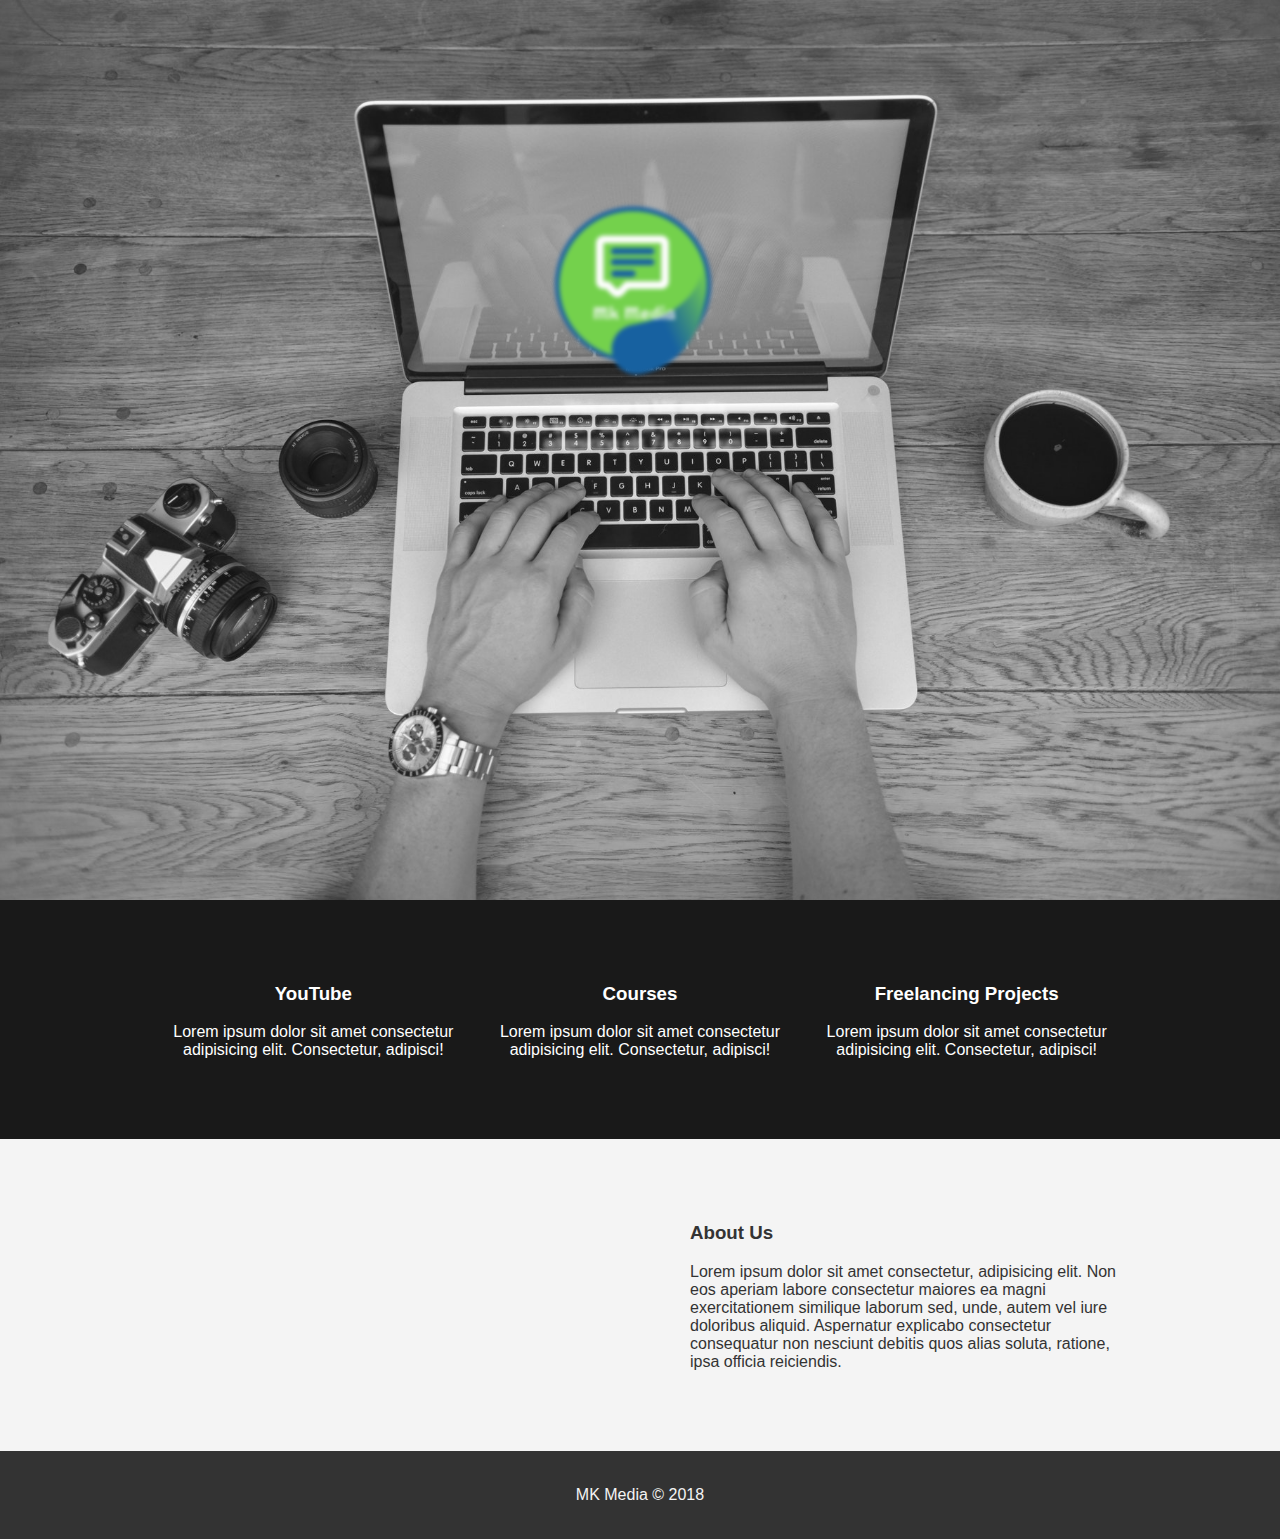
<file: index.html>
<!DOCTYPE html>
<html lang="en">
<head>
    <meta charset="UTF-8">
    <meta name="viewport" content="width=device-width, initial-scale=1.0">
    <meta http-equiv="X-UA-Compatible" content="ie=edge">
    <link rel="stylesheet" href="https://use.fontawesome.com/releases/v5.5.0/css/all.css" integrity="sha384-B4dIYHKNBt8Bc12p+WXckhzcICo0wtJAoU8YZTY5qE0Id1GSseTk6S+L3BlXeVIU" 
    crossorigin="anonymous">


    <link rel="stylesheet" href="style.css">  
    <title>MK Media</title>
    </head>
<body>
    <header class="showcase">
        <div class="content">
            <img src="logo.png" class="logo" alt="MK Media">
            <div class="titel">
                Welcome to MK media
            </div>
            <div class="text">
                Lorem ipsum dolor sit amet, consectetur 
                adipisicing elit. Facere, eum.
            </div>
        </div>
    </header>

    <!--Services -->
    <section class="services">
        <div class="container grid-3 center">
            <div>
                <i class="fab fa-youtube fa-3x"></i>
                <h3>YouTube</h3>
                <p>Lorem ipsum dolor sit amet consectetur adipisicing 
                    elit. Consectetur, adipisci!</p>         
            </div>
            <div>

                 <i class="fas fa-chalkboard fa-3x"></i>
                <h3>Courses</h3>
                <p>Lorem ipsum dolor sit amet consectetur adipisicing 
                 elit. Consectetur, adipisci!</p>         
                </div>
                <div>
                 <i class="fas fa-briefcase fa-3x"></i>
                 <h3>Freelancing Projects</h3>
                <p>Lorem ipsum dolor sit amet consectetur adipisicing 
                 elit. Consectetur, adipisci!</p>         
             </div>
        </div>
    </section>              
      <!-- About -->
  <section class="about bg-light">
        <div class="container">
          <div class="grid-2">
            <div class="center">
              <i class="fas fa-laptop-code fa-10x"></i>
            </div>
            <div>
              <h3>About Us</h3>
              <p>Lorem ipsum dolor sit amet consectetur, adipisicing elit. Non eos aperiam labore consectetur maiores ea magni exercitationem
                similique laborum sed, unde, autem vel iure doloribus aliquid. Aspernatur explicabo consectetur consequatur non
                nesciunt debitis quos alias soluta, ratione, ipsa officia reiciendis.</p>
            </div>
          </div>
        </div>
      </section>
    
      <footer class="center bg-dark">
        <p>MK Media &copy; 2018</p>
      </footer>
</file>
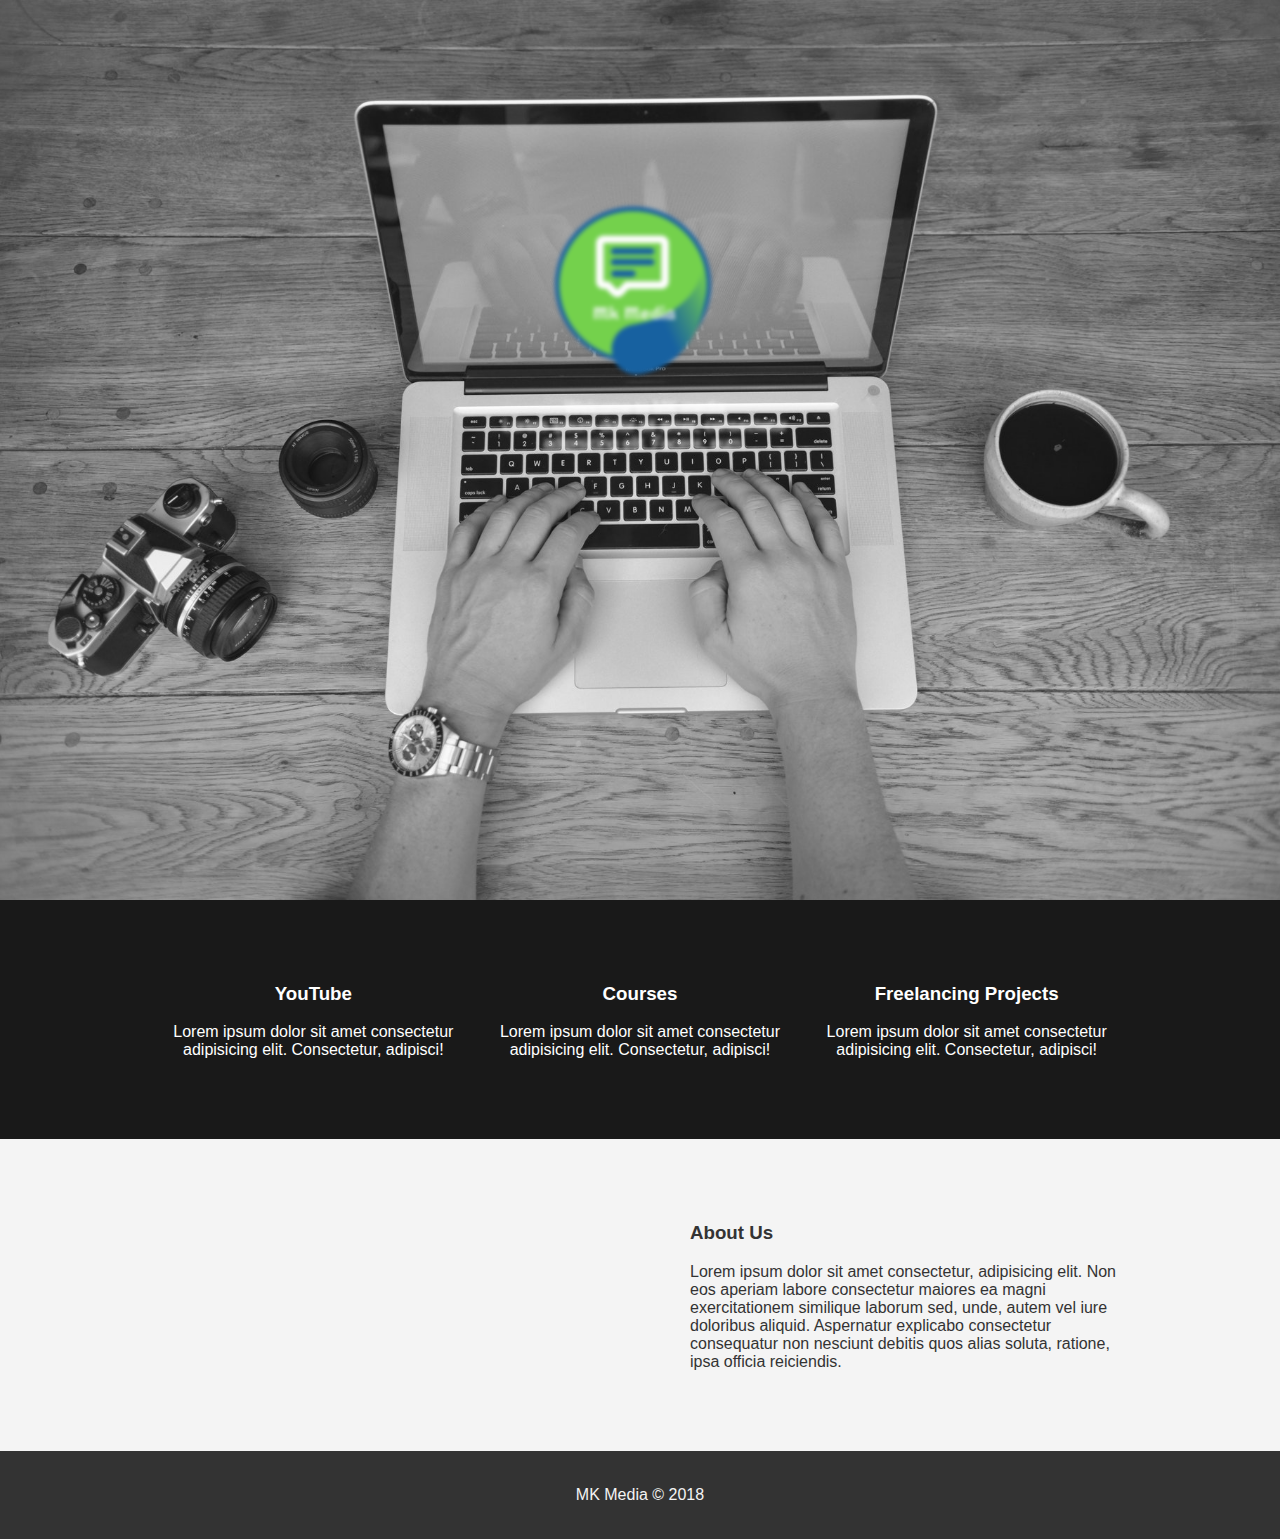
<file: landing.html>
<!DOCTYPE html>
<html lang="en">
<head>
    <meta charset="UTF-8">
    <meta name="viewport" content="width=device-width, initial-scale=1.0">
    <meta http-equiv="X-UA-Compatible" content="ie=edge">
    <link rel="stylesheet" href="https://use.fontawesome.com/releases/v5.5.0/css/all.css" integrity="sha384-B4dIYHKNBt8Bc12p+WXckhzcICo0wtJAoU8YZTY5qE0Id1GSseTk6S+L3BlXeVIU" 
    crossorigin="anonymous">


    <link rel="stylesheet" href="blur.css">  
    <title>MK Media</title>
    </head>
<body>
    <header class="showcase">
        <div class="content">
            <img src="logo.png" class="logo" alt="MK Media">
            <div class="titel">
                Welcome to MK media
            </div>
            <div class="text">
                Lorem ipsum dolor sit amet, consectetur 
                adipisicing elit. Facere, eum.
            </div>
        </div>
    </header>

    <!--Services -->
    <section class="services">
        <div class="container grid-3 center">
            <div>
                <i class="fab fa-youtube fa-3x"></i>
                <h3>YouTube</h3>
                <p>Lorem ipsum dolor sit amet consectetur adipisicing 
                    elit. Consectetur, adipisci!</p>         
            </div>
            <div>

                 <i class="fas fa-chalkboard fa-3x"></i>
                <h3>Courses</h3>
                <p>Lorem ipsum dolor sit amet consectetur adipisicing 
                 elit. Consectetur, adipisci!</p>         
                </div>
                <div>
                 <i class="fas fa-briefcase fa-3x"></i>
                 <h3>Freelancing Projects</h3>
                <p>Lorem ipsum dolor sit amet consectetur adipisicing 
                 elit. Consectetur, adipisci!</p>         
             </div>
        </div>
    </section>              
      <!-- About -->
  <section class="about bg-light">
        <div class="container">
          <div class="grid-2">
            <div class="center">
              <i class="fas fa-laptop-code fa-10x"></i>
            </div>
            <div>
              <h3>About Us</h3>
              <p>Lorem ipsum dolor sit amet consectetur, adipisicing elit. Non eos aperiam labore consectetur maiores ea magni exercitationem
                similique laborum sed, unde, autem vel iure doloribus aliquid. Aspernatur explicabo consectetur consequatur non
                nesciunt debitis quos alias soluta, ratione, ipsa officia reiciendis.</p>
            </div>
          </div>
        </div>
      </section>
    
      <footer class="center bg-dark">
        <p>MK Media &copy; 2018</p>
      </footer>
</file>
<file: style.css>
body {
    background: rgba(0,0,0,0.9);
    margin:0;
    color:#fff;
    font-family: 'Segoe UI', Tahoma, Geneva, Verdana, sans-serif;
}

.showcase::after {
    content: '';
    height: 100vh;
    width: 100%;
    background-image: url(showcase.jpg);
    background-size: cover;
    background-repeat: no-repeat;
    background-position: center;
    display: block;
    filter: blur(10px);
    -webkit-filter: blur(10px);
    transition: all 1000ms;

}

.showcase:hover::after{
    filter: blur(0px);
    -webkit-filter: blur(0px);
}

.showcase:hover .content {
    filter: blur(2px);
    -webkit-filter: blur(2px);

}

.content {
    position: absolute;
    z-index: 1;
    top:10%;
    left: 50%;
    margin-top: 105px;
    margin-left:-145px;
    width:300px;
    height:350px;
    text-align: center;
    transition: all 1000ms;


}

.content.logo {
    height: 180px;
    width:180px;
    color:#f4f4f4;


}

.content.titel {
    font-size:2.2rem;
    margin-top:1rem;

}


.content.text {
    line-height:1.7;
    margin-top:1rem;
}

.container {
    max-width:960px;
    margin: auto;
    overflow: hidden;
    padding: 4rem 1rem;
}

.grid-3 {
    display: grid;
    grid-gap: 20px;
    grid-template-columns: repeat(3, 1fr);
}

.grid-2 {
    display:grid;
    grid-gap:100px;
    grid-template-columns: repeat(2, 1fr);
}

.center {
    text-align: center;
    margin:auto;
}

.bg-light {
    background:#f4f4f4;
    color:#333;

}

.bg-dark {
    background:#333;
    color:#f4f4f4;

}

footer {
    padding:2.2rem;
}

footer p {
    margin: 0;
}


/* small screen */
@media(max-width:560px) {
    .showcase::after {
        height:50vh;
    }
    .content{
        top:5%;
        margin-top:5px;
    }

    .content.logo{
        height: 140px;
        width: 140px;
    }

    .content.text{
        display:none;
    }

    .grid-3,
    .grid-2  {
        grid-template-columns: 1fr;
    }

    .service div{
        border-bottom: #333 dashed 1px;
        padding: 1.2rem 1rem;
    }
}

/* Landscape */
@media(max-height: 500px) {
    .content .titel,
    .content .text {
        display:none;
    }

    .content{
        top: 0;
    }
}
</file>
<file: blur.css>
body {
    background: rgba(0,0,0,0.9);
    margin:0;
    color:#fff;
    font-family: 'Segoe UI', Tahoma, Geneva, Verdana, sans-serif;
}

.showcase::after {
    content: '';
    height: 100vh;
    width: 100%;
    background-image: url(showcase.jpg);
    background-size: cover;
    background-repeat: no-repeat;
    background-position: center;
    display: block;
    filter: blur(10px);
    -webkit-filter: blur(10px);
    transition: all 1000ms;

}

.showcase:hover::after{
    filter: blur(0px);
    -webkit-filter: blur(0px);
}

.showcase:hover .content {
    filter: blur(2px);
    -webkit-filter: blur(2px);

}

.content {
    position: absolute;
    z-index: 1;
    top:10%;
    left: 50%;
    margin-top: 105px;
    margin-left:-145px;
    width:300px;
    height:350px;
    text-align: center;
    transition: all 1000ms;


}

.content.logo {
    height: 180px;
    width:180px;
    color:#f4f4f4;


}

.content.titel {
    font-size:2.2rem;
    margin-top:1rem;

}


.content.text {
    line-height:1.7;
    margin-top:1rem;
}

.container {
    max-width:960px;
    margin: auto;
    overflow: hidden;
    padding: 4rem 1rem;
}

.grid-3 {
    display: grid;
    grid-gap: 20px;
    grid-template-columns: repeat(3, 1fr);
}

.grid-2 {
    display:grid;
    grid-gap:100px;
    grid-template-columns: repeat(2, 1fr);
}

.center {
    text-align: center;
    margin:auto;
}

.bg-light {
    background:#f4f4f4;
    color:#333;

}

.bg-dark {
    background:#333;
    color:#f4f4f4;

}

footer {
    padding:2.2rem;
}

footer p {
    margin: 0;
}


/* small screen */
@media(max-width:560px) {
    .showcase::after {
        height:50vh;
    }
    .content{
        top:5%;
        margin-top:5px;
    }

    .content.logo{
        height: 140px;
        width: 140px;
    }

    .content.text{
        display:none;
    }

    .grid-3,
    .grid-2  {
        grid-template-columns: 1fr;
    }

    .service div{
        border-bottom: #333 dashed 1px;
        padding: 1.2rem 1rem;
    }
}

/* Landscape */
@media(max-height: 500px) {
    .content .titel,
    .content .text {
        display:none;
    }

    .content{
        top: 0;
    }
}
</file>
